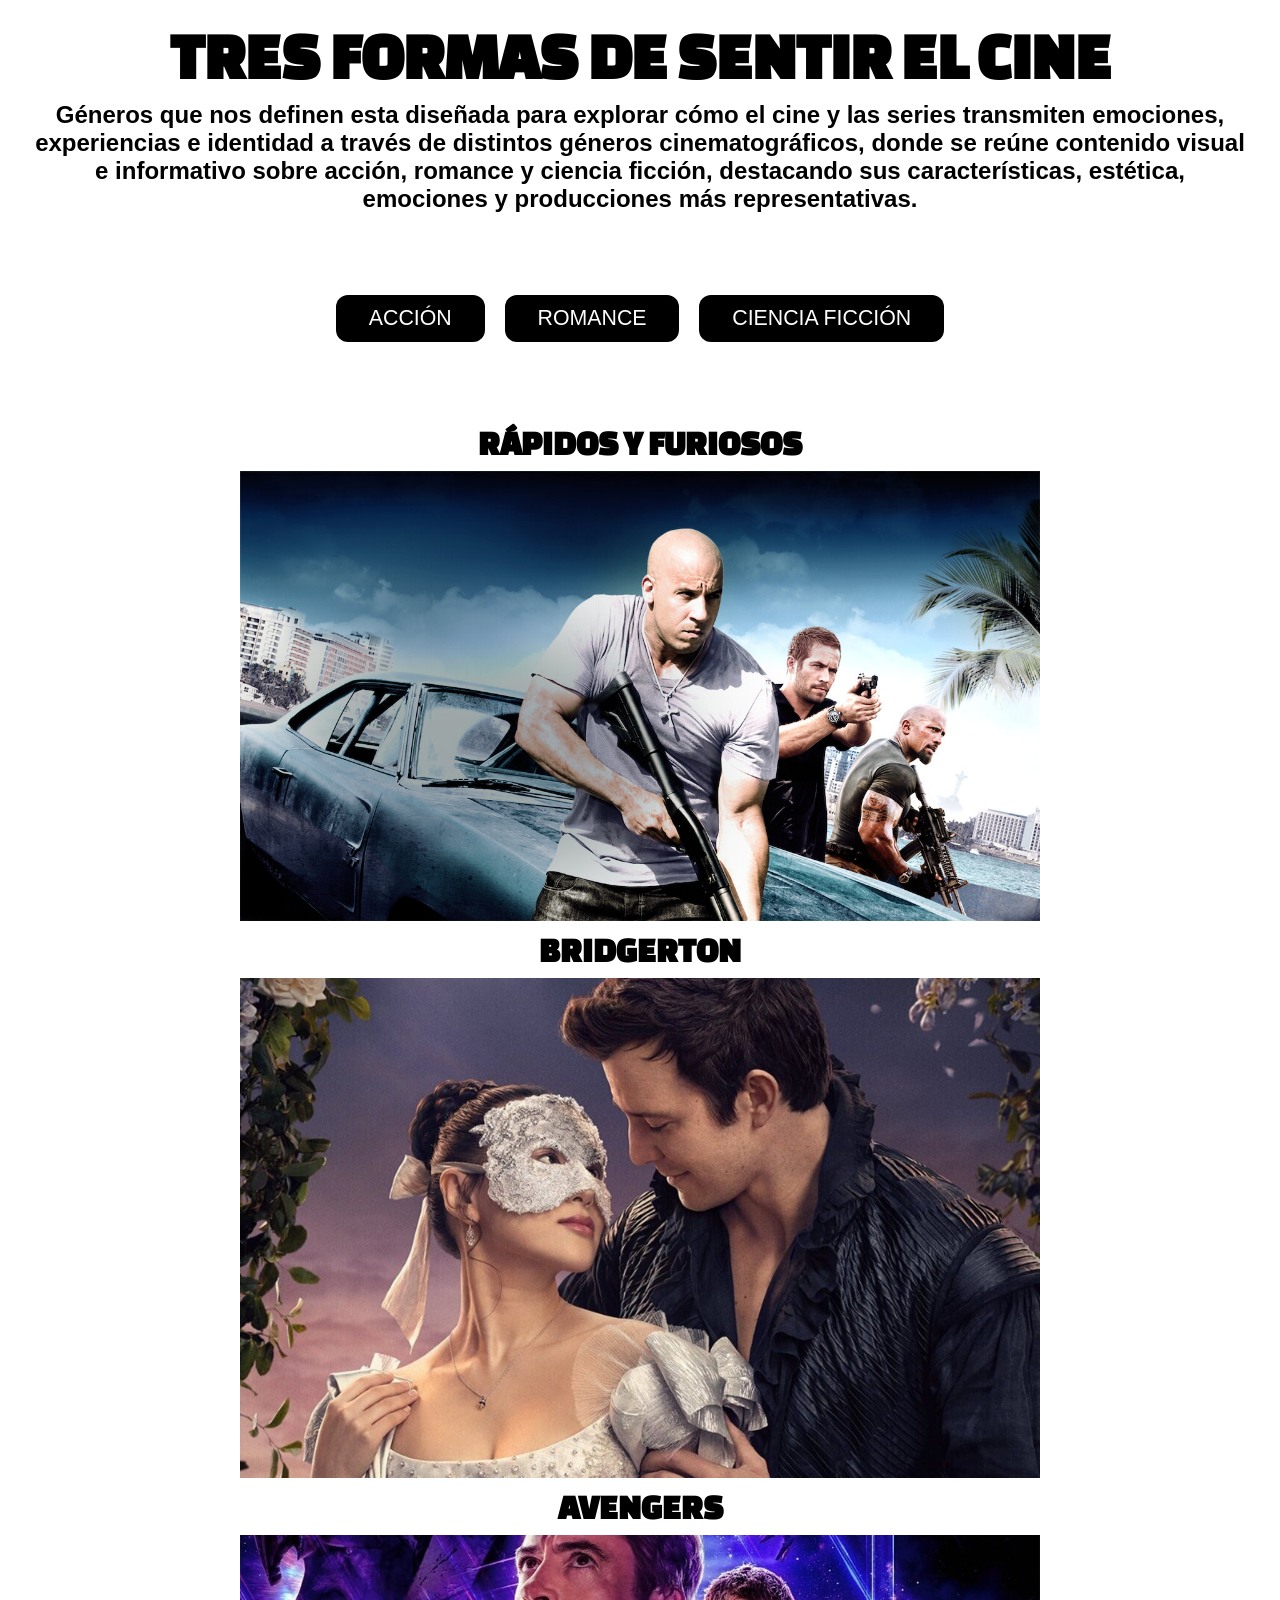
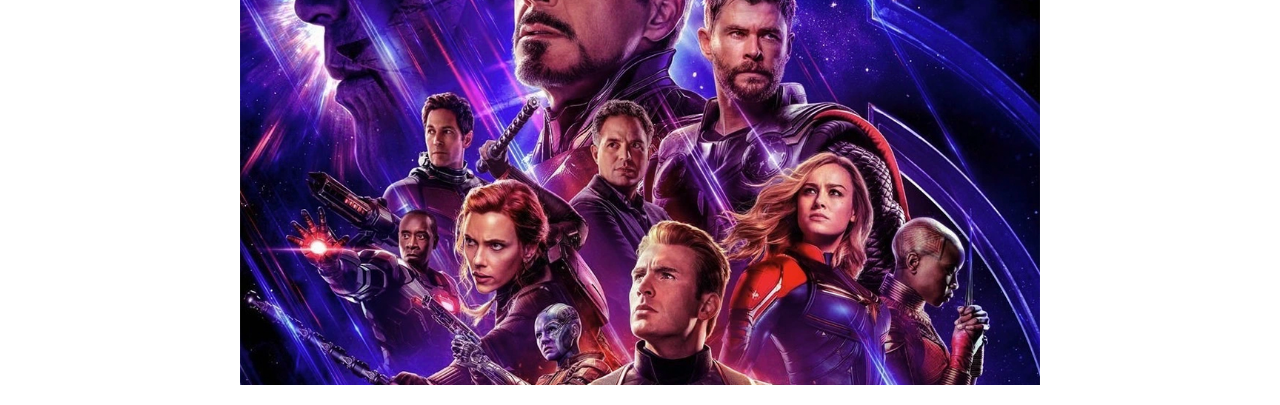
<file: index.html>
<!DOCTYPE html>
<html lang="es">
<head>
    <link rel="preconnect" href="https://fonts.googleapis.com">
<link rel="preconnect" href="https://fonts.gstatic.com" crossorigin>
<link href="https://fonts.googleapis.com/css2?family=Akt:wght@100..900&family=Changa+One:ital@0;1&family=Goldman:wght@400;700&family=Libre+Franklin:ital,wght@0,100..900;1,100..900&family=Paytone+One&display=swap" rel="stylesheet">
    <meta charset="UTF-8">
    <meta name="viewport" content="width=device-width, initial-scale=1.0">
    <title>Tres formas de sentir el cine</title>

    <!-- LINK para enlazar los Estilos CSS -->
    <link rel="stylesheet" href="style.css">

</head>
<body id="home">

    <!-- Contenido del sitio web visible en el navegador -->
        <h1>TRES FORMAS DE SENTIR EL CINE</h1>
        <h2>Géneros que nos definen esta diseñada para explorar cómo el cine y las series transmiten emociones, experiencias e identidad a través de distintos géneros cinematográficos, donde se reúne contenido visual e informativo sobre acción, romance y ciencia ficción, destacando sus características, estética, emociones y producciones más representativas.</h2>

        <nav>
            <a href="seccion1.html">ACCIÓN</a>
            <a href="seccion2.html">ROMANCE</a>
            <a href="seccion3.html">CIENCIA FICCIÓN</a>          
        </nav>
        
<h3>RÁPIDOS Y FURIOSOS </h3>
<img src="Rapidos y furiosos 3.jpg" alt="">
<h4>BRIDGERTON</h4>
<img src="Bridgerton.jpg" alt="">
<h5>AVENGERS</h5>
<img src="avengers-endgame.webp" alt="">

    <!-- Contenido del sitio web visible en el navegador -->
</body>
</html>
</file>
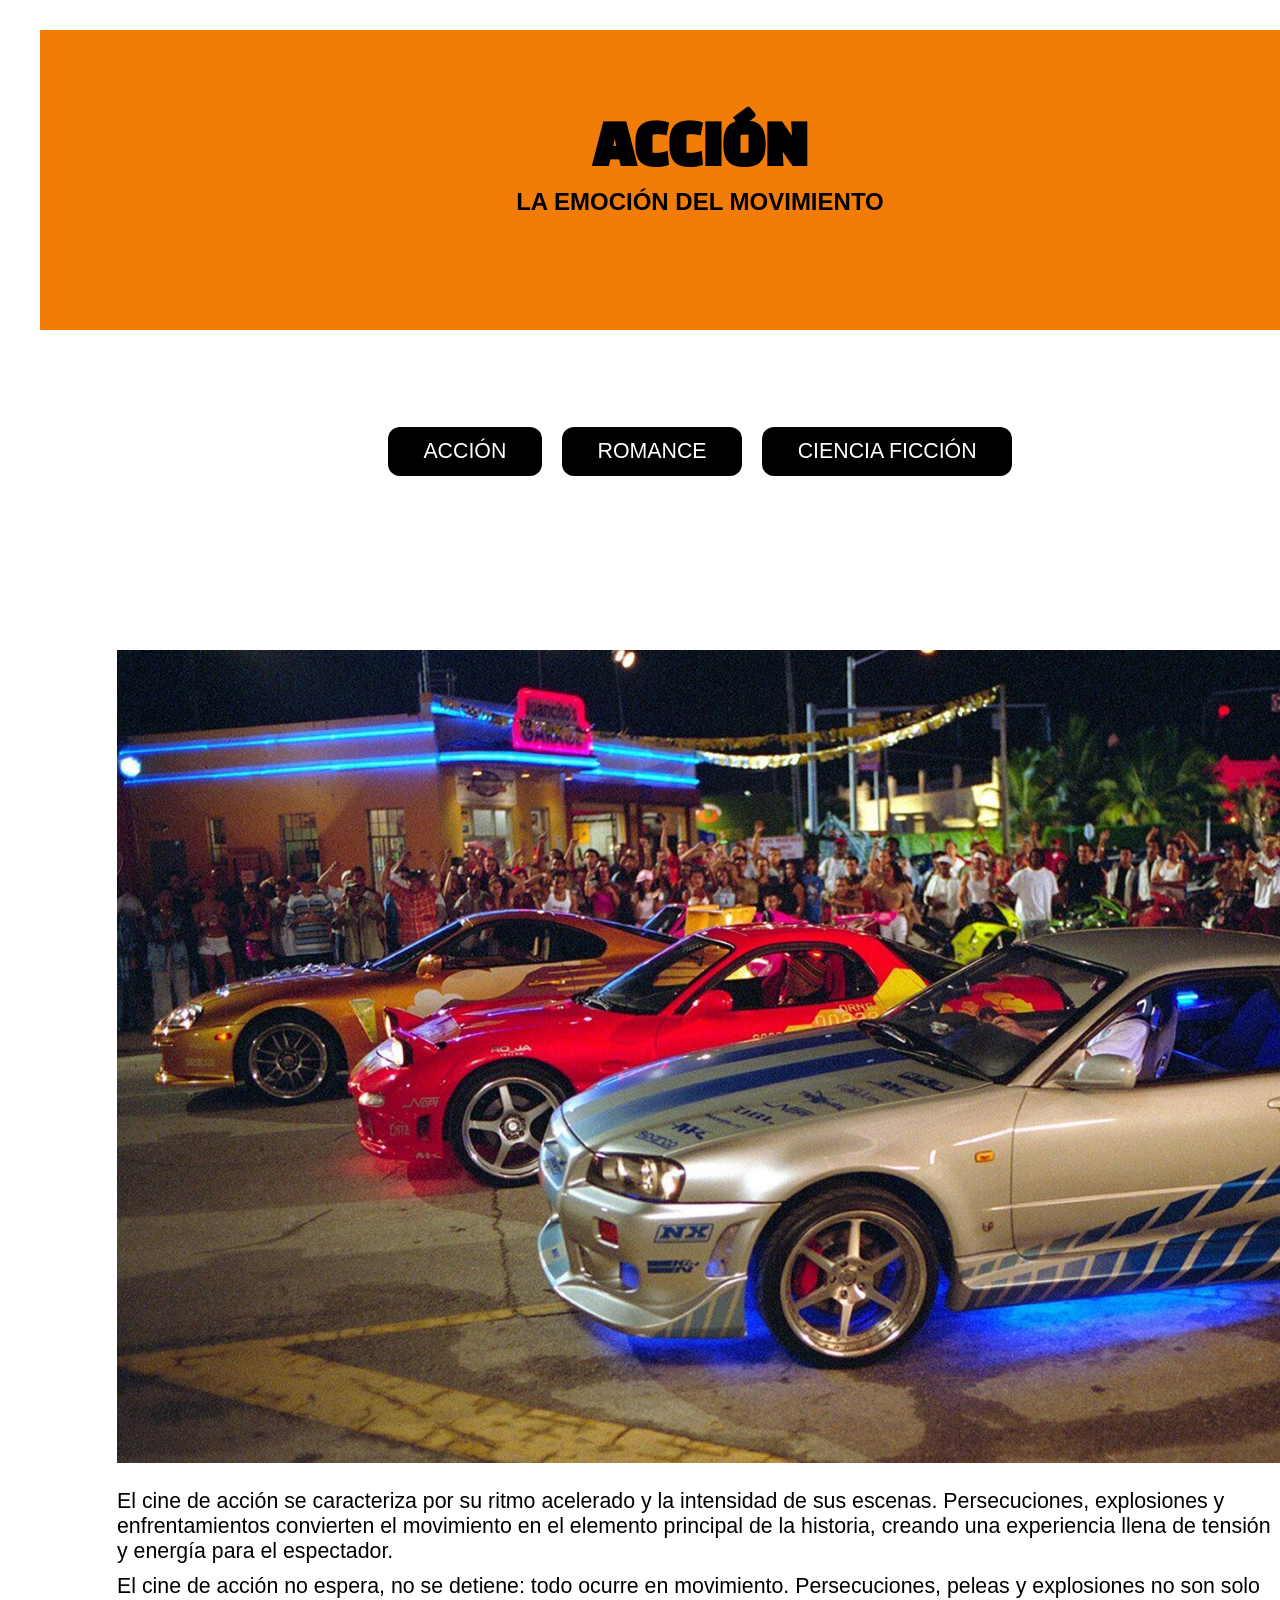
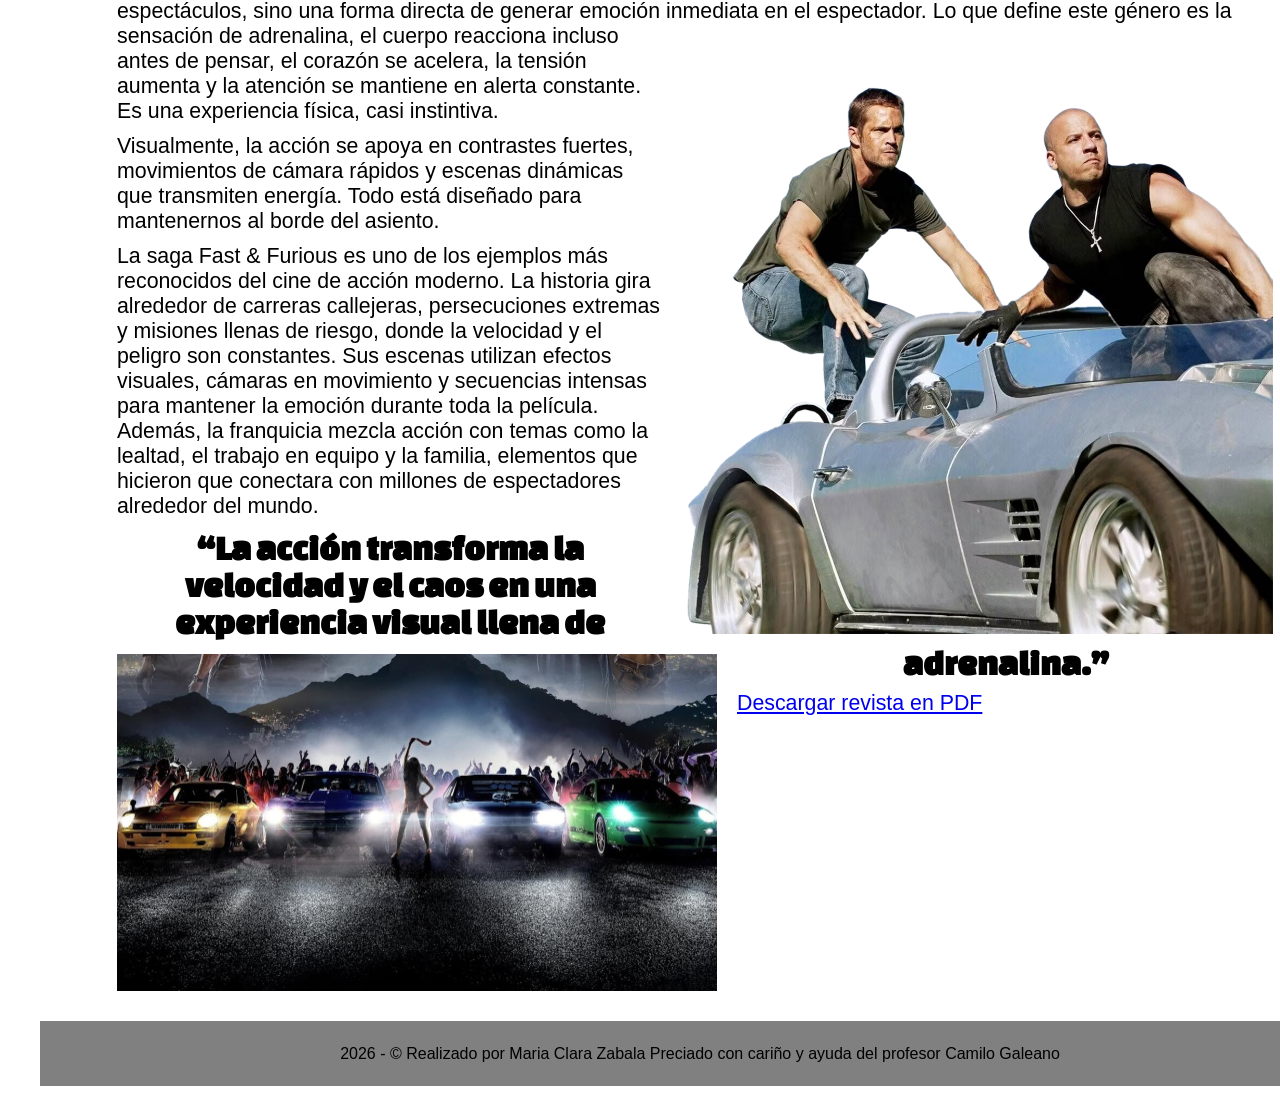
<file: seccion1.html>
<!DOCTYPE html>
<html lang="es">
<head>
    <meta charset="UTF-8">
    <meta name="viewport" content="width=device-width, initial-scale=1.0">
    <title>ACCIÓN</title>

        <!-- LINK para enlazar los Estilos CSS -->
        <link rel="stylesheet" href="style.css">

</head>
<body id="sec1">
    <main>

        <!-- En el encabezado (header) va el título del proyecto y el título de la sección -->
        <header>
            <link rel="preconnect" href="https://fonts.googleapis.com">
<link rel="preconnect" href="https://fonts.gstatic.com" crossorigin>
<link href="https://fonts.googleapis.com/css2?family=Akt:wght@100..900&family=Changa+One:ital@0;1&family=Goldman:wght@400;700&family=Libre+Franklin:ital,wght@0,100..900;1,100..900&family=Paytone+One&display=swap" rel="stylesheet">
            <h1>ACCIÓN</h1>
            <h2>LA EMOCIÓN DEL MOVIMIENTO</h2>
        </header>

        <!-- En la navegación (nav) van los botones de navegación entre las páginas (cada página es una sección) -->
        <nav>
            <a href="seccion1.html">ACCIÓN</a>
            <a href="seccion2.html">ROMANCE</a>
            <a href="seccion3.html">CIENCIA FICCIÓN</a>          
        </nav>

        <!-- En el centro (section) van los contenidos de la sección -->
        <section>
            <img src="Rapidos y furiosos 1.4.jpg" alt="Imagen de la película Fast & Furious" class="imagen-accion">  
            <p>El cine de acción se caracteriza por su ritmo acelerado y la intensidad de sus escenas. Persecuciones, explosiones y enfrentamientos convierten el movimiento en el elemento principal de la historia, creando una experiencia llena de tensión y energía para el espectador.</p>
            <p>El cine de acción no espera, no se detiene: todo ocurre en movimiento. Persecuciones, peleas y explosiones no son solo espectáculos, sino una forma directa de generar emoción inmediata en el espectador.
<img src="Rapidos y furiosos 2.2.png" alt="">
Lo que define este género es la sensación de adrenalina, el cuerpo reacciona incluso antes de pensar, el corazón se acelera, la tensión aumenta y la atención se mantiene en alerta constante. Es una experiencia física, casi instintiva.</p>
<p>Visualmente, la acción se apoya en contrastes fuertes, movimientos de cámara rápidos y escenas dinámicas que transmiten energía. Todo está diseñado para mantenernos al borde del asiento.</p>
<P>La saga Fast & Furious es uno de los ejemplos más reconocidos del cine de acción moderno. La historia gira alrededor de carreras callejeras, persecuciones extremas y misiones llenas de riesgo, donde la velocidad y el peligro son constantes. Sus escenas utilizan efectos visuales, cámaras en movimiento y secuencias intensas para mantener la emoción durante toda la película. Además, la franquicia mezcla acción con temas como la lealtad, el trabajo en equipo y la familia, elementos que hicieron que conectara con millones de espectadores alrededor del mundo.</P>
<img src="Rapidos y furiosos 1.6.jpeg" alt="">

<h3>“La acción transforma la velocidad y el caos en una experiencia visual llena de adrenalina.”</h3>

            <a href="Final Indesing.pdf">Descargar revista en PDF</a>
        </section>


        <!-- En el pie (footer) van los creditos-->
        <footer>
            <p>2026 - © Realizado por Maria Clara Zabala Preciado con cariño y ayuda del profesor Camilo Galeano</p>
        </footer>
        
    </main>
</body>
</html>
</file>
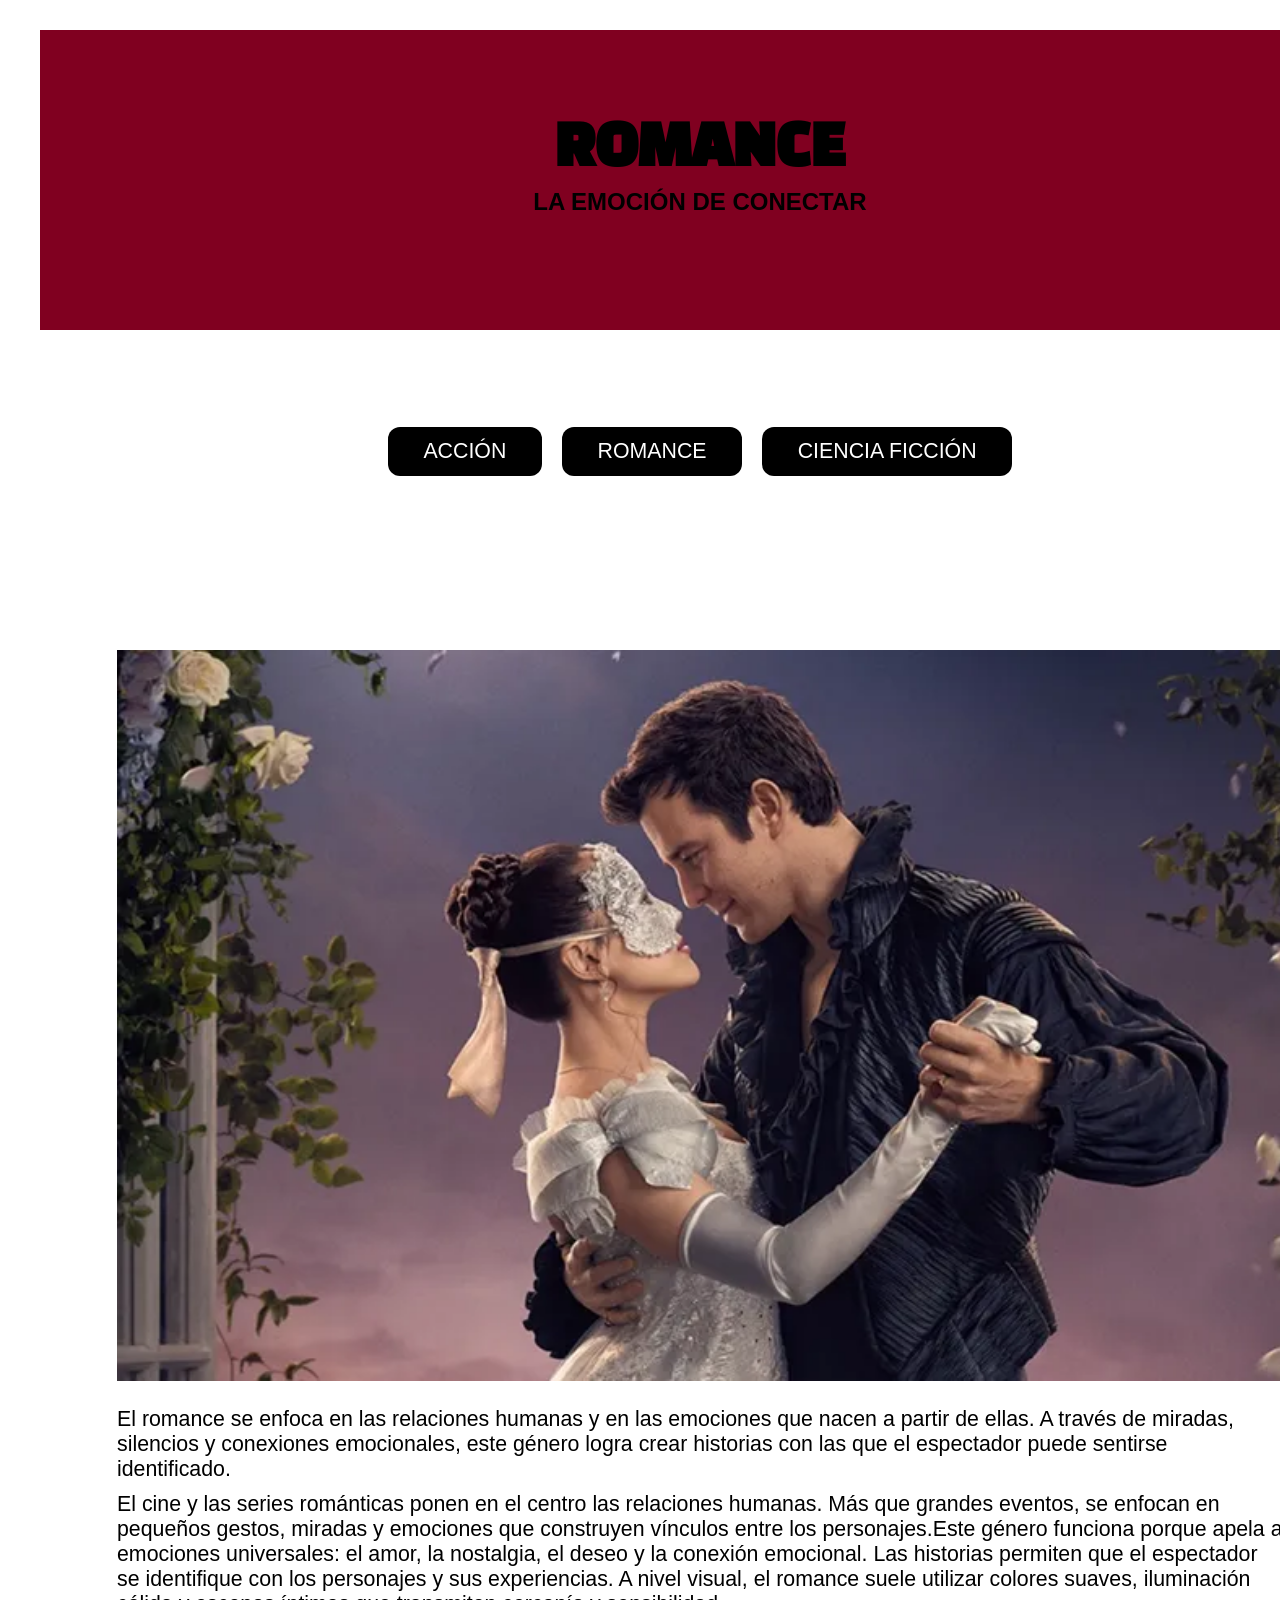
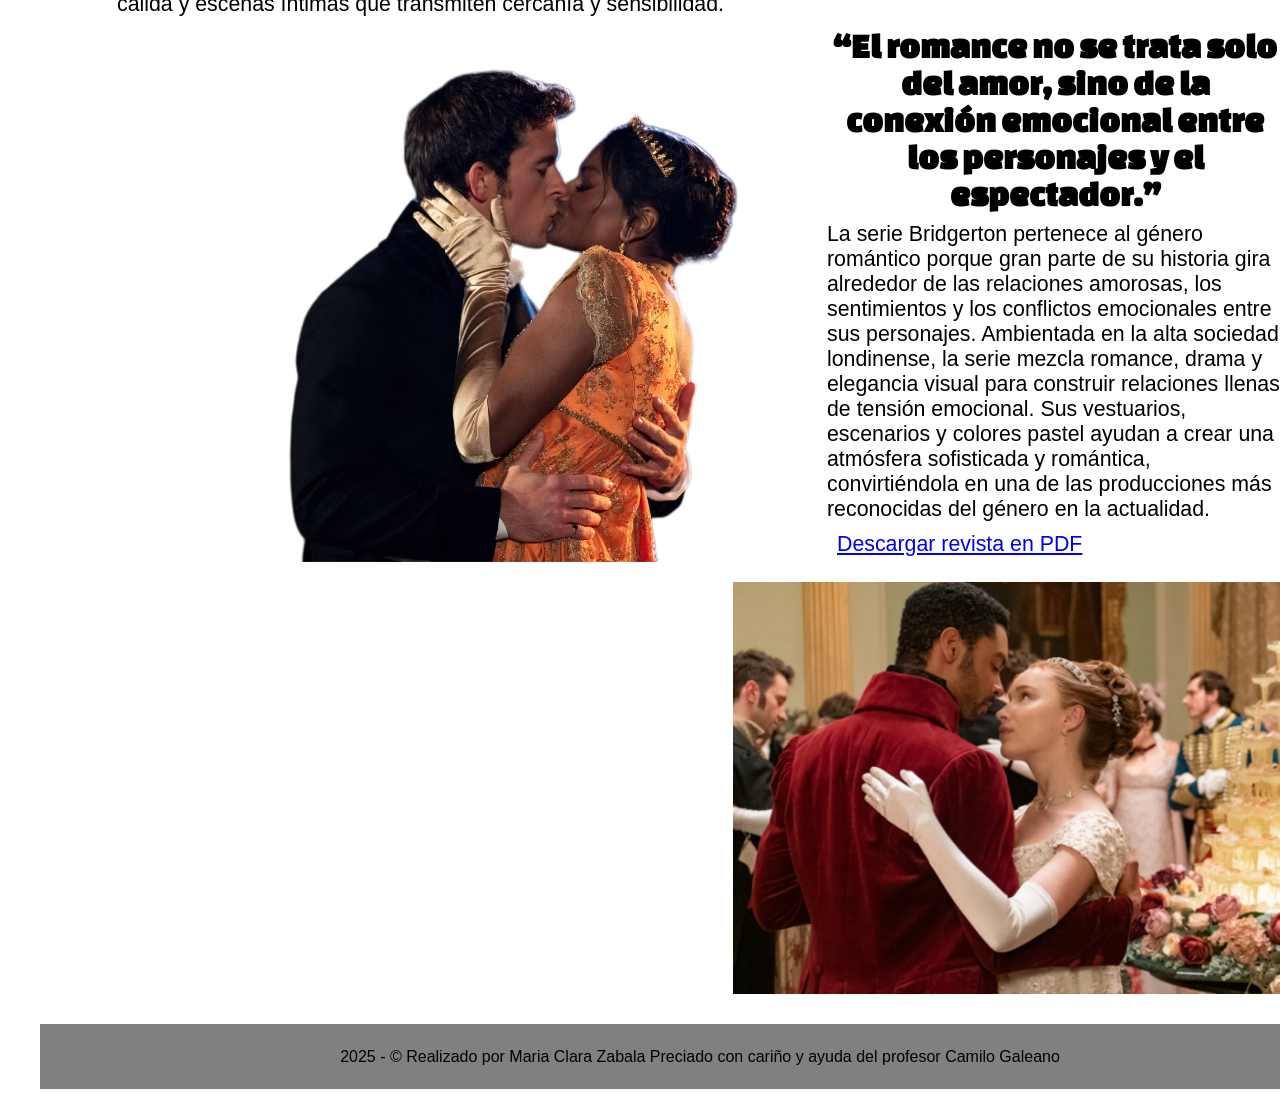
<file: seccion2.html>
<!DOCTYPE html>
<html lang="es">
<head>
    <meta charset="UTF-8">
    <meta name="viewport" content="width=device-width, initial-scale=1.0">
    <title>ROMANCE</title>

        <!-- LINK para enlazar los Estilos CSS -->
        <link rel="stylesheet" href="style.css">

</head>
<body id="sec2">
    <main>

        <!-- En el encabezado (header) va el título del proyecto y el título de la sección -->
        <header>
            <link rel="preconnect" href="https://fonts.googleapis.com">
<link rel="preconnect" href="https://fonts.gstatic.com" crossorigin>
<link href="https://fonts.googleapis.com/css2?family=Akt:wght@100..900&family=Changa+One:ital@0;1&family=Goldman:wght@400;700&family=Libre+Franklin:ital,wght@0,100..900;1,100..900&family=Paytone+One&display=swap" rel="stylesheet">
            <h1>ROMANCE</h1>
            <h2>LA EMOCIÓN DE CONECTAR</h2>
        </header>

        <!-- En la navegación (nav) van los botones de navegación entre las páginas (cada página es una sección) -->
        <nav>
            <a href="seccion1.html">ACCIÓN</a>
            <a href="seccion2.html">ROMANCE</a>
            <a href="seccion3.html">CIENCIA FICCIÓN</a>          
        </nav>

        <!-- En el centro (section) van los contenidos de la sección -->
        <section>
            <img src="Bridgerton 4.webp" >
            <P>El romance se enfoca en las relaciones humanas y en las emociones que nacen a partir de ellas. A través de miradas, silencios y conexiones emocionales, este género logra crear historias con las que el espectador puede sentirse identificado.</P>
            <P>El cine y las series románticas ponen en el centro las relaciones humanas. Más que grandes eventos, se enfocan en pequeños gestos, miradas y emociones que construyen vínculos entre los personajes.Este género funciona porque apela a emociones universales: el amor, la nostalgia, el deseo y la conexión emocional. Las historias permiten que el espectador se identifique con los personajes y sus experiencias.

A nivel visual, el romance suele utilizar colores suaves, iluminación cálida y escenas íntimas que transmiten cercanía y sensibilidad.</P>

<img src="Bridgerton 3.png" alt="Imagen de la serie Bridgerton">
<h3>“El romance no se trata solo del amor, sino de la conexión emocional entre los personajes y el espectador.”</h3>
<img src="Bridgerton 7.webp">
<P>La serie Bridgerton pertenece al género romántico porque gran parte de su historia gira alrededor de las relaciones amorosas, los sentimientos y los conflictos emocionales entre sus personajes. Ambientada en la alta sociedad londinense, la serie mezcla romance, drama y elegancia visual para construir relaciones llenas de tensión emocional. Sus vestuarios, escenarios y colores pastel ayudan a crear una atmósfera sofisticada y romántica, convirtiéndola en una de las producciones más reconocidas del género en la actualidad.</P>
            <a href="Final Indesing.pdf">Descargar revista en PDF</a>
        
        </section>

        <!-- En el pie (footer) van los creditos-->
        <footer>
            <p>2025 - © Realizado por Maria Clara Zabala Preciado con cariño y ayuda del profesor Camilo Galeano </p>
        </footer>
    </main>
</body>
</html>
</file>
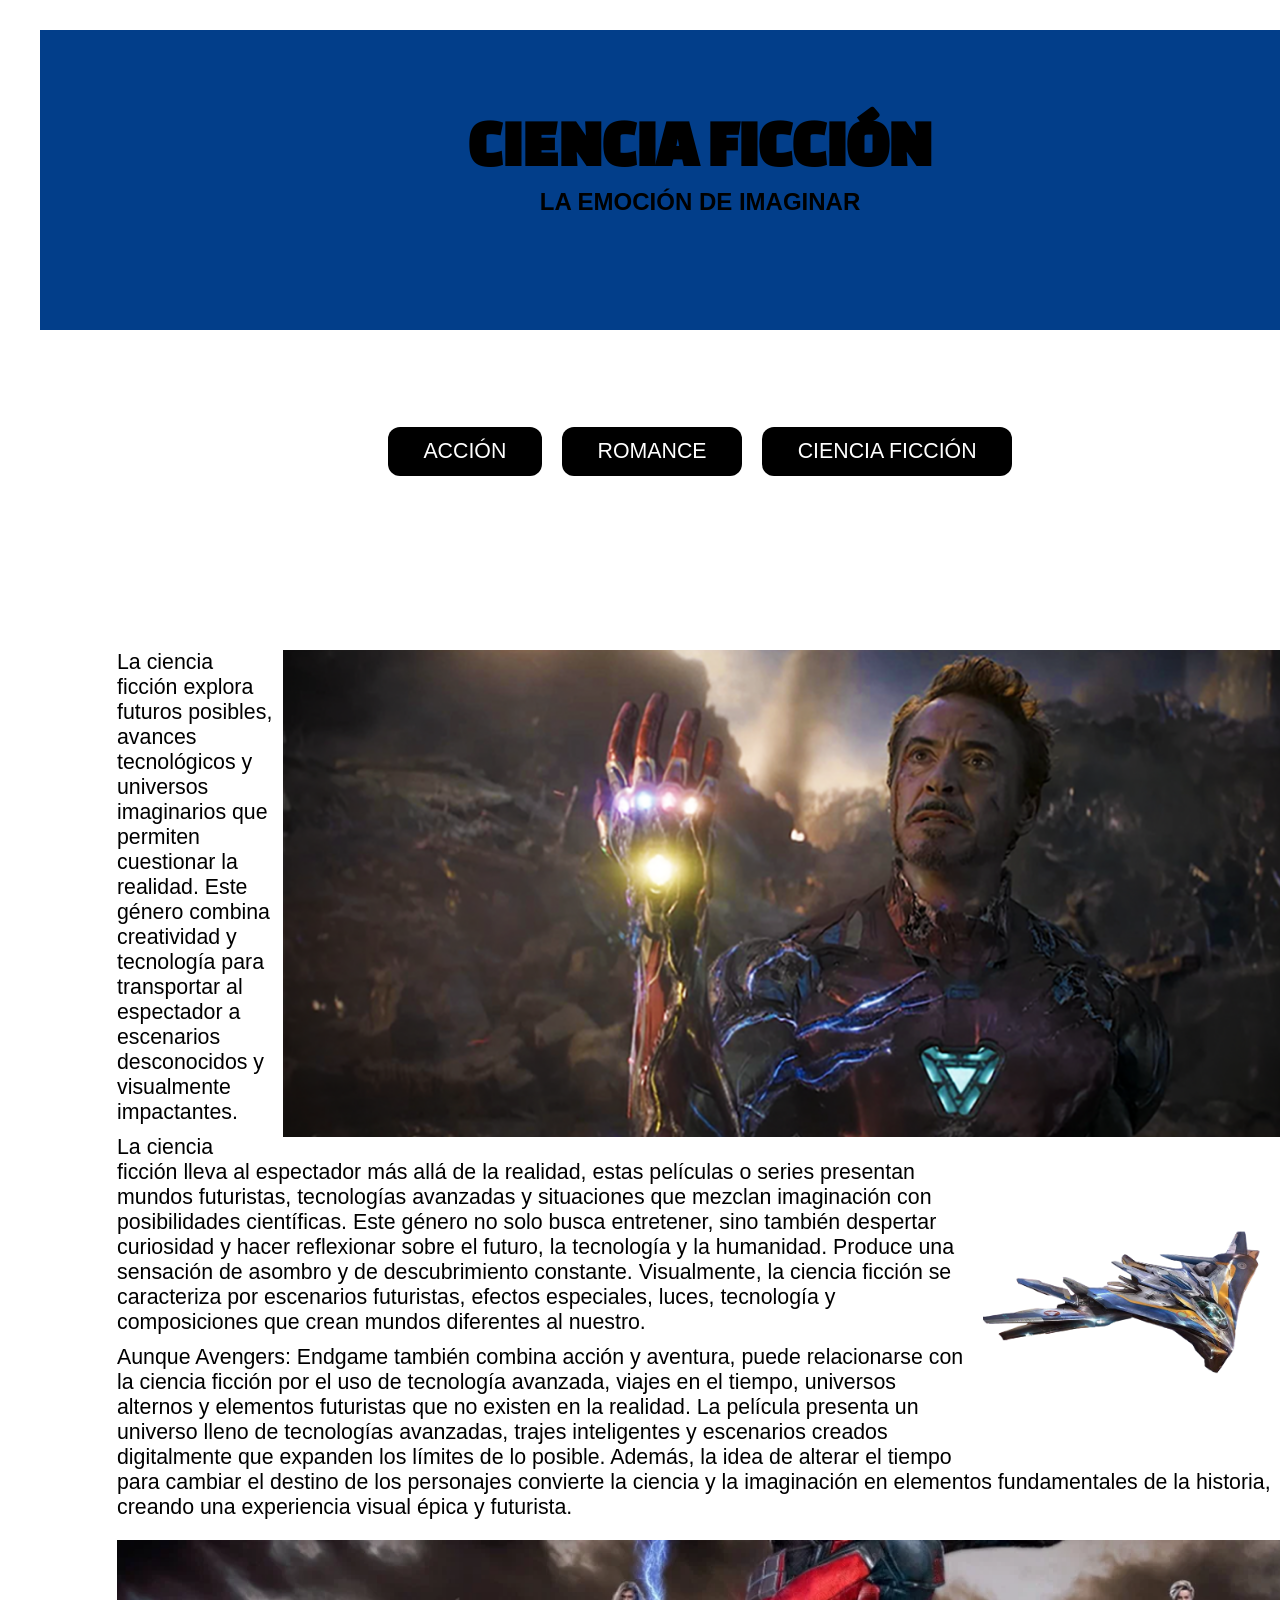
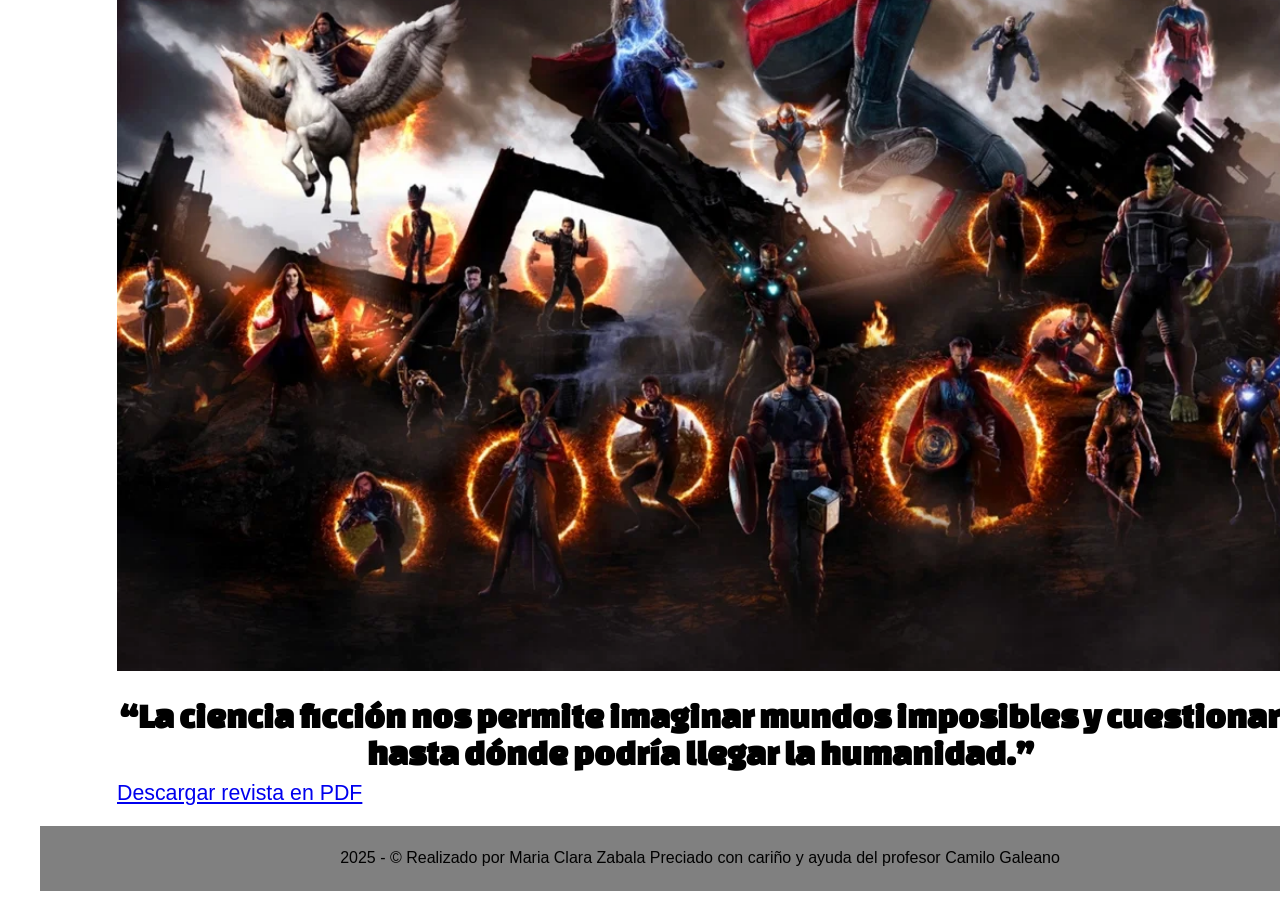
<file: seccion3.html>
<!DOCTYPE html>
<html lang="es">
<head>
    <meta charset="UTF-8">
    <meta name="viewport" content="width=device-width, initial-scale=1.0">
    <title>CIENCIA FICCIÓN</title>

        <!-- LINK para enlazar los Estilos CSS -->
        <link rel="stylesheet" href="style.css">

</head>
<body id="sec3">
    <main>

        <!-- En el encabezado (header) va el título del proyecto y el título de la sección -->
        <header>
            <link rel="preconnect" href="https://fonts.googleapis.com">
<link rel="preconnect" href="https://fonts.gstatic.com" crossorigin>
<link href="https://fonts.googleapis.com/css2?family=Akt:wght@100..900&family=Changa+One:ital@0;1&family=Goldman:wght@400;700&family=Libre+Franklin:ital,wght@0,100..900;1,100..900&family=Paytone+One&display=swap" rel="stylesheet">
            <h1>CIENCIA FICCIÓN</h1>
            <h2>LA EMOCIÓN DE IMAGINAR</h2>
        </header>

        <!-- En la navegación (nav) van los botones de navegación entre las páginas (cada página es una sección) -->
        <nav>
            <a href="seccion1.html">ACCIÓN</a>
            <a href="seccion2.html">ROMANCE</a>
            <a href="seccion3.html">CIENCIA FICCIÓN</a>          
        </nav>

        <!-- En el centro (section) van los contenidos de la sección -->
        <section>

<img src="Avengers 3.png" >

            <P>La ciencia ficción explora futuros posibles, avances tecnológicos y universos imaginarios que permiten cuestionar la realidad. Este género combina creatividad y tecnología para transportar al espectador a escenarios desconocidos y visualmente impactantes.</P>
            <img src="Avengers 8.png" alt="">
    
            <P>La ciencia ficción lleva al espectador más allá de la realidad, estas películas o series presentan mundos futuristas, tecnologías avanzadas y situaciones que mezclan imaginación con posibilidades científicas.

Este género no solo busca entretener, sino también despertar curiosidad y hacer reflexionar sobre el futuro, la tecnología y la humanidad. Produce una sensación de asombro y de descubrimiento constante.

Visualmente, la ciencia ficción se caracteriza por escenarios futuristas, efectos especiales, luces, tecnología y composiciones que crean mundos diferentes al nuestro.</P>

<P>Aunque Avengers: Endgame también combina acción y aventura, puede relacionarse con la ciencia ficción por el uso de tecnología avanzada, viajes en el tiempo, universos alternos y elementos futuristas que no existen en la realidad. La película presenta un universo lleno de tecnologías avanzadas, trajes inteligentes y escenarios creados digitalmente que expanden los límites de lo posible. Además, la idea de alterar el tiempo para cambiar el destino de los personajes convierte la ciencia y la imaginación en elementos fundamentales de la historia, creando una experiencia visual épica y futurista.</P>
<img src="Avengers 4.webp" alt="">
<h3>“La ciencia ficción nos permite imaginar mundos imposibles y cuestionar hasta dónde podría llegar la humanidad.”</h3>
      <a href="Final Indesing.pdf">Descargar revista en PDF</a>
        </section>

        <!-- En el pie (footer) van los creditos-->
        <footer>
            <p>2025 - © Realizado por  Maria Clara Zabala Preciado con cariño y ayuda del profesor Camilo Galeano </p>
        </footer>
    </main>
</body>
</html>
</file>
<file: style.css>
/* ------------------------------------- */
/* Reinicio de los estilos para borrar modificaciones del navegador */
/* ------------------------------------- */
*{
    margin: 10px;
    padding: 0;
    box-sizing: border-box;
    font-size: 100%;
}


/* ------------------------------------- */
/* Estilos para el HOME */
/* ------------------------------------- */


h1{
    font-family:"Changa One", sans-serif;
 font-size: 50pt;
    text-align: center;
}

h2{
    font-family:"Montserrat", sans-serif;
    font-size: 18pt;
    text-align: center;
}

h3{
    font-family:"Changa One", sans-serif;
    font-size: 26pt;
    text-align: center;
}

h4{
    font-family:"Changa One", sans-serif;
    font-size: 26pt;
    text-align: center;
}

h5{
    font-family:"Changa One", sans-serif;
    font-size: 26pt;
    text-align: center;
}


nav{
    display: flex;
    align-items: center;
    justify-content: center;
}

nav a{
    font-family:"Montserrat", sans-serif;
    font-size: 16pt;
    padding: 1% 3%;
    text-decoration: none;
    color:white;
    background-color: black; 
    margin: 10px;
    border-radius: 12px;

}
img[src="Rapidos y furiosos 3.jpg"  ] {
    display: block;
    width: 800px;
    height: auto;
    margin: 0 auto;
    
}
img[src="Bridgerton.jpg" ]{
    display: block;
    width: 800px;
    height: auto;
    margin: 0 auto;
}

img[src="avengers-endgame.webp" ]{
    display: block;
    width: 800px;
    height: auto;
    margin: 0 auto;
}

/* ------------------------------------- */
/* Estilos para las secciones */
/* ------------------------------------- */


img[src="Rapidos y furiosos 1.4.jpg"]{
width: 1300px;
height:auto;
}

img[src="Rapidos y furiosos 2.2.png"]{
    width: 600px;
    height: auto;
    float: right;
}

img[src="Rapidos y furiosos 1.6.jpeg"]{
    width: 600px;
    height: auto;
    float: left;
}

img[src="Bridgerton 4.webp"]{
    width: 1300px;
    height: auto;
}
img[src="Bridgerton 3.png"]{
    width: 700px;
    height: auto;
    float: left;
}
img[src="Bridgerton 7.webp"]{
    width: 550px;
    height: auto;
    float: right;
}
img[src="Avengers 3.png"]{
    width: 1000px;
    height: auto;
    float: right;
}
img[src="Avengers 8.png"]{
    width: 300px;
    height: auto;
    float: right;
}
img[src="Avengers 4.webp"]{
    width: 1300px;
    height: auto;
}

main{
    display: grid;
    grid-template-columns: 1fr;
    grid-template-rows: auto;
}

header{
   background-color: #f17d08; 
   height: 300px;
    padding: 5%;
}

#sec2 header {
    background-color: #800020; 
    padding: 5%;
}

#sec3 header {
    background-color: #023e8a;
    height: 300px;
    padding: 5%;
    
}

nav{
    background-color:white;
    padding: 5%;

}

section {
    font-family:"Montserrat", sans-serif;
    font-size: 16pt;
    min-height: 800px;    /* antes decía height: 800px — ese era el problema */
    padding: 5%;
    padding-bottom: 0px; /* espacio extra al final para que nada quede tapado */
    overflow: visible;

}

footer{
    font-family:"Montserrat", sans-serif;
    background-color: gray;
    padding: 1%;
    text-align: center;
}
</file>
